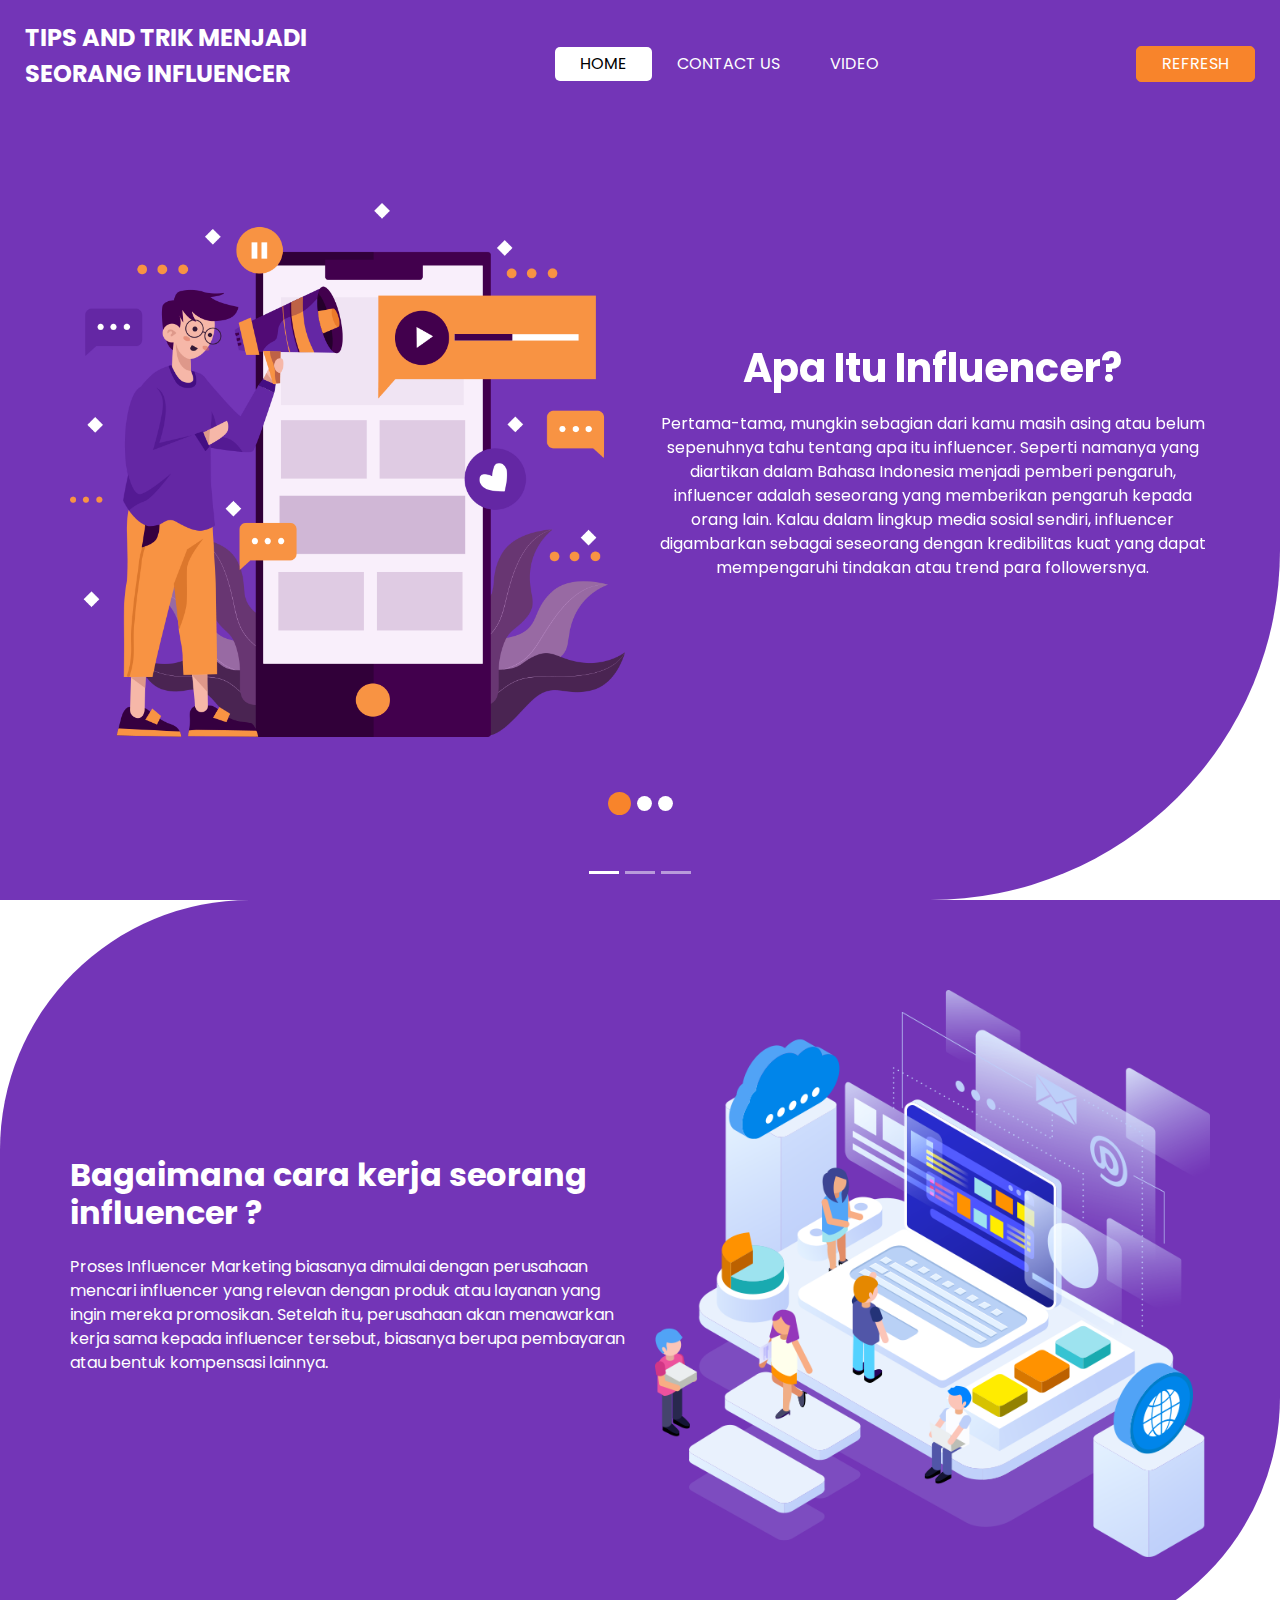
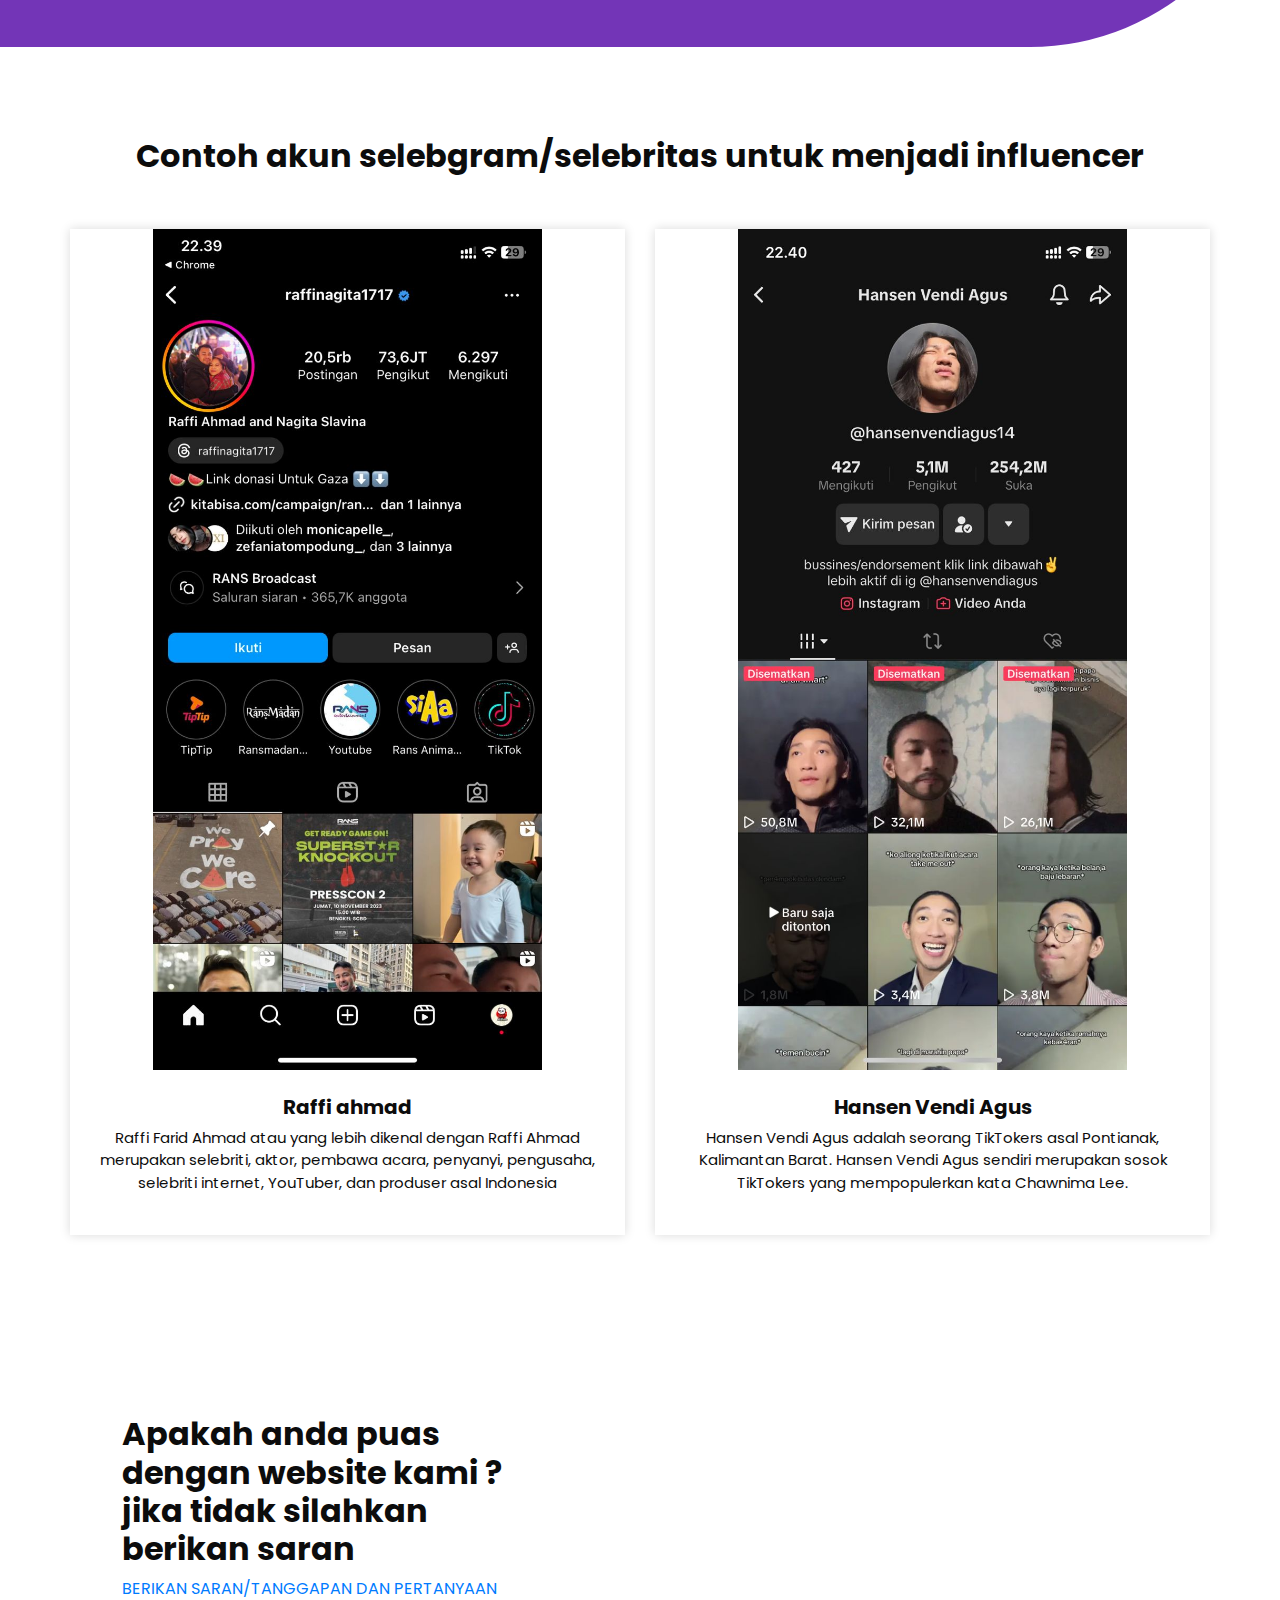
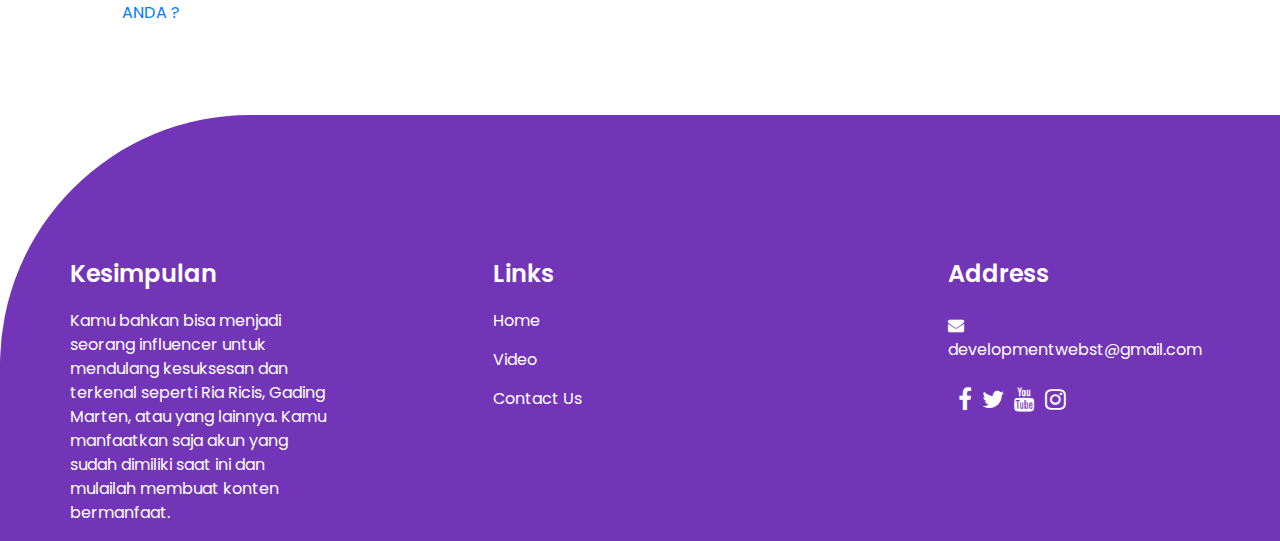
<file: index.html>
<!DOCTYPE html>
<html lang="en">

<head>
  <!-- Basic -->
  <meta charset="utf-8" />
  <meta http-equiv="X-UA-Compatible" content="IE=edge" />
  <!-- Mobile Metas -->
  <meta name="viewport" content="width=device-width, initial-scale=1, shrink-to-fit=no" />
  <!-- Site Metas -->
  <meta name="keywords" content="" />
  <meta name="description" content="" />
  <meta name="author" content="" />

  <title>TIPS AND TRIK MENJADI SEORANG INFLUENCER</title>


  <!-- bootstrap core css -->
  <link rel="stylesheet" type="text/css" href="css/bootstrap.css" />

  <!-- font awesome style -->
  <link href="css/font-awesome.min.css" rel="stylesheet" />

  <!-- Custom styles for this template -->
  <link href="css/style.css" rel="stylesheet" />
  <!-- responsive style -->
  <link href="css/responsive.css" rel="stylesheet" />

</head>

<body>

  <div class="hero_area">
    <!-- header section strats -->
    <header class="header_section">
      <div class="container-fluid">
        <nav class="navbar navbar-expand-lg custom_nav-container ">
          <a class="navbar-brand" href="index.html">
            <span>
              TIPS AND TRIK MENJADI 
              <p>SEORANG INFLUENCER</p>
            </span>
          </a>

          <button class="navbar-toggler" type="button" data-toggle="collapse" data-target="#navbarSupportedContent" aria-controls="navbarSupportedContent" aria-expanded="false" aria-label="Toggle navigation">
            <span class=""> </span>
          </button>

          <div class="collapse navbar-collapse" id="navbarSupportedContent">
            <ul class="navbar-nav  ">
              <li class="nav-item active">
                <a class="nav-link" href="index.html">Home <span class="sr-only">(current)</span></a>
              </li>
              <li class="nav-item">
                <a class="nav-link" href="contact.html">Contact Us</a>
              </li>
              <li class="nav-item">
                <a class="nav-link" href="video.html">video</a>
              </li>
            </ul>
            <div class="quote_btn-container">
              <a href="" class="quote_btn">
                REFRESH
              </a>
            </div>
          </div>
        </nav>
      </div>
    </header>
    <!-- end header section -->
    <!-- slider section -->
    <section class="slider_section ">
      <div id="customCarousel1" class="carousel slide" data-ride="carousel">
        <div class="carousel-inner">
          <div class="carousel-item active">
            <div class="container ">
              <div class="row">
                <div class="col-md-6">
                  <div class="img-box">
                    <img src="images/slider-img.png" alt="">
                  </div>
                </div>
                <div class="col-md-6">
                  <div class="detail-box">
                    <h1>
                      Apa Itu Influencer?
                    </h1>
                    <p>
                      Pertama-tama, mungkin sebagian dari kamu masih asing atau belum sepenuhnya tahu tentang apa itu influencer.
Seperti namanya yang diartikan dalam Bahasa Indonesia menjadi pemberi pengaruh, influencer adalah seseorang yang memberikan pengaruh kepada orang lain. Kalau dalam lingkup media sosial sendiri, influencer digambarkan sebagai seseorang
 dengan kredibilitas kuat yang dapat mempengaruhi tindakan atau trend para followersnya. 
                    </p>
                  </div>
                </div>
              </div>
            </div>
          </div>
          <div class="carousel-item ">
            <div class="container ">
              <div class="row">
                <div class="col-md-6">
                  <div class="img-box">
                    <img src="images/slider-img.png" alt="">
                  </div>
                </div>
                <div class="col-md-6">
                  <div class="detail-box">
                    <h1>
                     Kamu Tertarik Menjadi seorang Influencer? Cek 7 Tipsnya di Sini, yuk!
                    </h1>
                    <p>
                      <div class="btn-box">
                        <a href="about.html" class="btn1">
                          KLIK ME
                        </a>
                      </div>
                    </p>
                  </div>
                </div>
              </div>
            </div>
          </div>
          <div class="carousel-item ">
            <div class="container ">
              <div class="row">
                <div class="col-md-6">
                  <div class="img-box">
                    <img src="images/slider-img.png" alt="">
                  </div>
                </div>
                <div class="col-md-6">
                  <div class="detail-box">
                    <h1>
                      Keuntungan menjadi seorang influencer
                    </h1>
                    <p>
                      Menjadi seorang influencer memiliki banyak keuntungan, baik secara materil maupun non-materil. Keuntungan materilnya adalah penghasilan yang menjanjikan, mendapatkan produk gratis, dan memiliki kesempatan untuk bekerja sama dengan brand besar. Keuntungan non-materilnya adalah memiliki kebebasan dalam bekerja, bertemu orang-orang baru, dan memiliki pengaruh yang besar. Namun, menjadi seorang influencer juga memiliki tantangan tersendiri, yaitu harus memiliki kreativitas dan
                      keterampilan dalam membuat konten, serta dapat mengelola waktu dan emosi dengan baik.
                    </p>
                  </div>
                </div>
              </div>
            </div>
          </div>
        </div>
        <ol class="carousel-indicators">
          <li data-target="#customCarousel1" data-slide-to="0" class="active"></li>
          <li data-target="#customCarousel1" data-slide-to="1"></li>
          <li data-target="#customCarousel1" data-slide-to="2"></li>
        </ol>
      </div>

    </section>
    <!-- end slider section -->
  </div>
  <!-- about section -->

  <section class="about_section layout_padding">
    <div class="container  ">
      <div class="row">
        <div class="col-md-6">
          <div class="detail-box">
            <div class="heading_container">
              <h2>
                Bagaimana cara kerja seorang influencer ?
              </h2>
            </div>
            <p>
              Proses Influencer Marketing biasanya dimulai dengan perusahaan mencari 
              influencer yang relevan dengan produk atau layanan yang ingin mereka promosikan.
              Setelah itu, perusahaan akan menawarkan kerja sama kepada influencer tersebut,
              biasanya berupa pembayaran atau bentuk kompensasi lainnya.
            </p>
          </div>
        </div>
        <div class="col-md-6 ">
          <div class="img-box">
            <img src="images/about-img.png" alt="">
          </div>
        </div>

      </div>
    </div>
  </section>

  <!-- end about section -->

  <!-- case section -->

  <section class="case_section layout_padding">
    <div class="container">
      <div class="heading_container">
        <h2>
          Contoh akun selebgram/selebritas untuk menjadi influencer 
        </h2>
      </div>
      <div class="row">
        <div class="col-md-6">
          <div class="box">
            <div class="img-box">
              <img src="images/A1.jpg" alt="">
            </div>
            <div class="detail-box">
              <h5>
               Raffi ahmad
              </h5>
              <p>
                Raffi Farid Ahmad atau yang lebih dikenal dengan Raffi Ahmad merupakan selebriti, aktor, pembawa acara, penyanyi, pengusaha, selebriti internet, YouTuber, dan produser asal Indonesia
              </p>
              <a href="">
              </a>
            </div>
          </div>
        </div>
        <div class="col-md-6">
          <div class="box">
            <div class="img-box">
              <img src="images/A2.jpg" alt="">
            </div>
            <div class="detail-box">
              <h5>
                Hansen Vendi Agus
              </h5>
              <p>
                Hansen Vendi Agus adalah seorang TikTokers asal Pontianak, Kalimantan Barat. Hansen Vendi Agus sendiri merupakan sosok TikTokers yang mempopulerkan kata Chawnima Lee.
              </p>
              <a href="">
              </a>
            </div>
          </div>
        </div>
      </div>
    </div>
  </section>
      <ol class="carousel-indicators">
        <li data-target="#customCarousel2" data-slide-to="0" class="active"></li>
        <li data-target="#customCarousel2" data-slide-to="1"></li>
        <li data-target="#customCarousel2" data-slide-to="2"></li>
      </ol>
    </div>
  </section>
  <!-- end client section -->



  <!-- contact section -->

  <section class="contact_section layout_padding">
    <div class="container-fluid">
      <div class="row">
        <div class="col-md-5 col-lg-4 offset-md-1">
          <div class="form_container">
            <div class="heading_container">
              <h2>
                Apakah anda puas dengan website kami ? jika tidak silahkan berikan saran 
              </h2>
            </div>
          </div>
          <div class="btn-box">
            <a href="https://docs.google.com/forms/u/2/d/e/1FAIpQLScZf7G2d6rq4AeigsQM8Px-gTXftRjguTUzBIlWgBp_BMLwnQ/viewform">
              BERIKAN SARAN/TANGGAPAN DAN PERTANYAAN ANDA ?
            </a>
          </div>
        </div>
           </section>

  <!-- end contact section -->

  <div class="footer_container">
    <!-- info section -->

    <section class="info_section ">
      <div class="container">
        <div class="row">
          <div class="col-md-6 col-lg-3 ">
            <div class="info_detail">
              <h4>
                Kesimpulan
              </h4>
              <p>
                Kamu bahkan bisa menjadi seorang influencer untuk mendulang kesuksesan dan terkenal seperti Ria Ricis, Gading Marten, atau yang lainnya. 
                Kamu manfaatkan saja akun yang sudah dimiliki saat ini dan mulailah membuat konten bermanfaat.
              </p>
            </div>
          </div>
          <div class="col-md-6 col-lg-2 mx-auto">
            <div class="info_link_box">
              <h4>
                Links
              </h4>
              <div class="info_links">
                <a class="" href="index.html">
                  Home
                </a>
                <a class="" href="video.html">
                  Video
                </a>
                <a class="" href="contact.html">
                  Contact Us
                </a>
              </div>
            </div>
          </div>
          <div class="col-md-6 col-lg-3 mb-0 ml-auto">
            <div class="info_contact">
              <h4>
                Address
              </h4>
              <div class="contact_link_box">
                <a href="https://mail.google.com/mail/u/0/#inbox?compose=new">
                  <i class="fa fa-envelope" aria-hidden="true"></i>
                  <span>
                    developmentwebst@gmail.com
                  </span>
              </div>
            </div>
            <div class="info_social">
              <a href="https://www.facebook.com/Santuyofficial47?mibextid=LQQJ4d">
                <i class="fa fa-facebook" aria-hidden="true"></i>
              </a>
              <a href="https://twitter.com/GADA42161564">
                <i class="fa fa-twitter" aria-hidden="true"></i>
              </a>
              <a href="https://www.youtube.com/@sleepyal3991/featured">
                <i class="fa fa-youtube" aria-hidden="true"></i>
              </a>
              <a href="https://www.instagram.com/vall.lonelly/?next=%2F">
                <i class="fa fa-instagram" aria-hidden="true"></i>
              </a>
            </div>
          </div>
        </div>
      </div>
    </section>

    <!-- end info section -->

    <!-- footer section -->
    <footer class="footer_section">
  
    </footer>
    <!-- footer section -->
  </div>

  <!-- jQery -->
  <script src="js/jquery-3.4.1.min.js"></script>
  <!-- popper js -->
  <script src="https://cdn.jsdelivr.net/npm/popper.js@1.16.0/dist/umd/popper.min.js" integrity="sha384-Q6E9RHvbIyZFJoft+2mJbHaEWldlvI9IOYy5n3zV9zzTtmI3UksdQRVvoxMfooAo" crossorigin="anonymous">
  </script>
  <!-- bootstrap js -->
  <script src="js/bootstrap.js"></script>
  <script src="js/custom.js"></script>
</body>

</html>
</file>
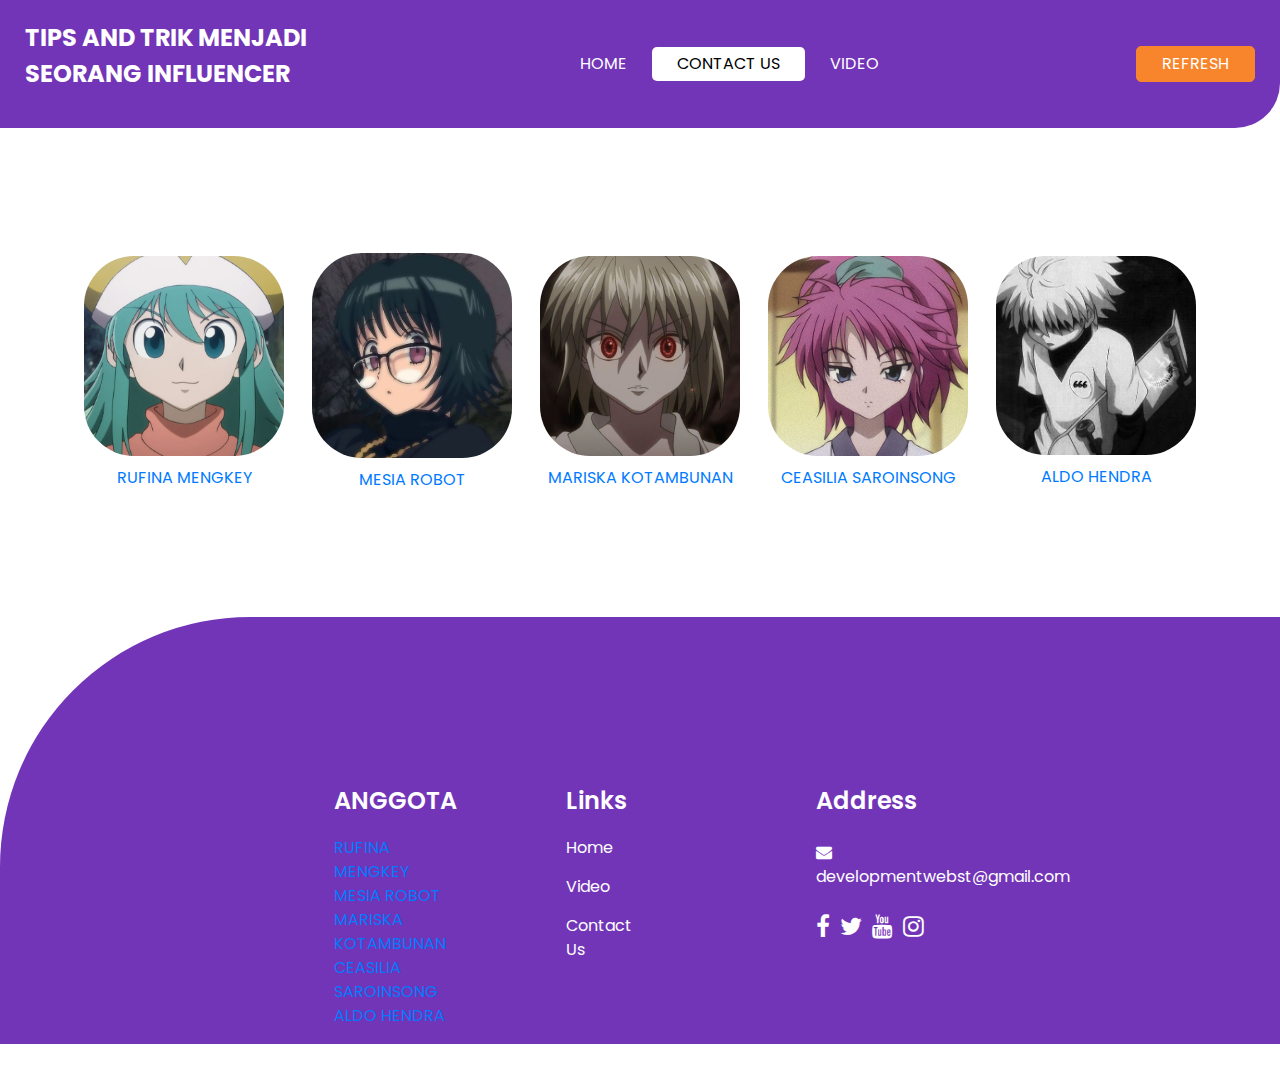
<file: contact.html>
<!DOCTYPE html>
<html lang="en">

<head>
  <!-- Basic -->
  <meta charset="utf-8" />
  <meta http-equiv="X-UA-Compatible" content="IE=edge" />
  <!-- Mobile Metas -->
  <meta name="viewport" content="width=device-width, initial-scale=1, shrink-to-fit=no" />
  <!-- Site Metas -->
  <meta name="keywords" content="" />
  <meta name="description" content="" />
  <meta name="author" content="" />

  <title>TIPS AND TRIK MENJADI SEORANG INFLUENCER</title>


  <!-- bootstrap core css -->
  <link rel="stylesheet" type="text/css" href="css/bootstrap.css" />

  <!-- font awesome style -->
  <link href="css/font-awesome.min.css" rel="stylesheet" />

  <!-- Custom styles for this template -->
  <link href="css/style.css" rel="stylesheet" />
  <!-- responsive style -->
  <link href="css/responsive.css" rel="stylesheet" />

</head>

<body class="sub_page">
  <div class="hero_area">
    <!-- header section strats -->
    <header class="header_section">
      <div class="container-fluid">
        <nav class="navbar navbar-expand-lg custom_nav-container ">
          <a class="navbar-brand" href="index.html">
         <span>
              TIPS AND TRIK MENJADI 
              <p>SEORANG INFLUENCER</p>
            </span>
          </a>

          <button class="navbar-toggler" type="button" data-toggle="collapse" data-target="#navbarSupportedContent" aria-controls="navbarSupportedContent" aria-expanded="false" aria-label="Toggle navigation">
            <span class=""> </span>
          </button>

          <div class="collapse navbar-collapse" id="navbarSupportedContent">
            <ul class="navbar-nav  ">
              <li class="nav-item ">
                <a class="nav-link" href="index.html">Home <span class="sr-only">(current)</span></a>
              </li>
              <li class="nav-item active">
                <a class="nav-link" href="contact.html">Contact Us</a>
              </li>
              <li class="nav-item">
                <a class="nav-link" href="video.html">video</a>
              </li>
            </ul>
            <div class="quote_btn-container">
              <a href="" class="quote_btn">
                REFRESH
              </a>
            </div>
          </div>
        </nav>
      </div>
    </header>
    <!-- end header section -->
  </div>
  <!-- ... (kode lainnya) ... -->
  <style>
    .container {
      display: flex;
      justify-content: space-around; /* Mengubah spa menjadi space-around untuk jarak yang lebih merata */
      align-items: center;
      flex-wrap: wrap;
      margin: 25px auto;
    }
  
    .image-container {
      flex-basis: 30%; /* Sesuaikan dengan kebutuhan Anda */
      max-width: 200px;
      text-align: center; /* Menyamakan teks di tengah gambar */
      margin: 10px;
    }
  
    .image {
      width: 100%; /* Gunakan lebar 100% untuk mengisi ruang di dalam image-container */
      height: auto;
      border-radius: 50px;
      object-fit: cover;
      transition: transform 0.3s ease-in-out;
    }
  
    .caption {
      margin-top: 10px; /* Tambahkan jarak antara gambar dan caption */
    }
  
    .image:hover {
      transform: scale(1.2);
    }
  </style>
  
  <!-- ... (kode lainnya) ... -->
</head>

<body class="sub_page">
  <!-- ... (kode lainnya) ... -->
  <section class="contact_section layout_padding">
    <div class="container">
      <div class="image-container">
        <a href="https://www.instagram.com/rufinamariaa_/">
          <img src="images/w4.jpg" alt="Gambar 1" class="image">
          <div class="caption">RUFINA MENGKEY</div>
        </a>
      </div>
      <div class="image-container">
        <a href="https://www.instagram.com/mesiacrsty/">
          <img src="images/W1.jpg" alt="Gambar 2" class="image">
          <div class="caption">MESIA ROBOT</div>
        </a>
      </div>
      <div class="image-container">
        <a href="https://www.instagram.com/i.am_kkez/">
          <img src="images/W2.jpg" alt="Gambar 3" class="image">
          <div class="caption">MARISKA KOTAMBUNAN</div>
        </a>
      </div>
      <div class="image-container">
        <a href="https://www.instagram.com/ceasilia_/">
          <img src="images/w3.jpg" alt="Gambar 4" class="image">
          <div class="caption">CEASILIA SAROINSONG</div>
        </a>
      </div>
      <div class="image-container">
        <a href="http://www.tiktok.com/@albbys_">
          <img src="images/vall.jpg" alt="Gambar 5" class="image">
          <div class="caption">ALDO HENDRA</div>
        </a>
      </div>
    </div>
  </section>
  <!-- ... (kode lainnya) ... -->

  <!-- end contact section -->
  <div class="footer_container">
    <!-- info section -->

    <section class="info_section ">
      <div class="container">
        <div class="row">
          <div class="col-md-6 col-lg-3 ">
            <div class="info_detail">
              <h4>
                ANGGOTA
              </h4>
              <p>
                <p>
                  <a href="https://www.instagram.com/rufinamariaa_/">RUFINA MENGKEY</a>
                  <br>
                  <a href="https://www.instagram.com/mesiacrsty/">MESIA ROBOT</a>
                  <br>
                  <a href="https://www.instagram.com/i.am_kkez/">MARISKA KOTAMBUNAN</a>
                  <br>
                  <a href="https://www.instagram.com/ceasilia_/">CEASILIA SAROINSONG</a>
                  <br>
                  <a href="http://www.tiktok.com/@albbys_">ALDO HENDRA</a>
                </p>
            </div>
          </div>
          <div class="col-md-6 col-lg-2 mx-auto">
            <div class="info_li
            
            nk_box">
              <h4>
                Links
              </h4>
              <div class="info_links">
                <a class="" href="index.html">
                  Home
                </a>
                <a class="" href="video.html">
                  Video
                </a>
                <a class="" href="contact.html">
                  Contact Us
                </a>
              </div>
            </div>
          </div>
          <div class="col-md-6 col-lg-3 mb-0 ml-auto">
            <div class="info_contact">
              <h4>
                Address
              </h4>
              <div class="contact_link_box">
                <a href="https://mail.google.com/mail/u/0/#inbox?compose=new">
                  <i class="fa fa-envelope" aria-hidden="true"></i>
                  <span>
                    developmentwebst@gmail.com
                  </span>
                </a>
              </div>
            </div>
            <div class="info_social">
              <a href="https://www.facebook.com/Santuyofficial47?mibextid=LQQJ4d">
                <i class="fa fa-facebook" aria-hidden="true"></i>
              </a>
              <a href="https://twitter.com/GADA42161564">
                <i class="fa fa-twitter" aria-hidden="true"></i>
              </a>
              <a href="https://www.youtube.com/@sleepyal3991/featured">
                <i class="fa fa-youtube" aria-hidden="true"></i>
              </a>
              <a href="https://www.instagram.com/vall.lonelly/?next=%2F">
                <i class="fa fa-instagram" aria-hidden="true"></i>
              </a>
            </div>
          </div>
        </div>
      </div>
    </section>


    <!-- end info section -->

    <!-- footer section -->
    <footer class="footer_section">
  
    </footer>
    <!-- footer section -->
  </div>

  <!-- jQery -->
  <script src="js/jquery-3.4.1.min.js"></script>
  <!-- popper js -->
  <script src="https://cdn.jsdelivr.net/npm/popper.js@1.16.0/dist/umd/popper.min.js" integrity="sha384-Q6E9RHvbIyZFJoft+2mJbHaEWldlvI9IOYy5n3zV9zzTtmI3UksdQRVvoxMfooAo" crossorigin="anonymous">
  </script>
  <!-- bootstrap js -->
  <script src="js/bootstrap.js"></script>
  <script src="js/custom.js"></script>

</body>

</html>
</file>
<file: css/style.css>
@import url("https://fonts.googleapis.com/css2?family=Poppins:wght@400;600;700&display=swap");
body {
  font-family: "Poppins", sans-serif;
  color: #0c0c0c;
  background-color: #ffffff;
  overflow-x: hidden;
}

.layout_padding {
  padding: 90px 0;
}

.layout_margin {
  margin: 90px 0;
}

.layout_padding2 {
  padding: 75px 0;
}

.layout_padding2-top {
  padding-top: 75px;
}

.layout_padding2-bottom {
  padding-bottom: 75px;
}

.layout_padding-top {
  padding-top: 90px;
}

.layout_padding-bottom {
  padding-bottom: 90px;
}

.heading_container {
  display: -webkit-box;
  display: -ms-flexbox;
  display: flex;
  -webkit-box-orient: vertical;
  -webkit-box-direction: normal;
      -ms-flex-direction: column;
          flex-direction: column;
  -webkit-box-align: start;
      -ms-flex-align: start;
          align-items: flex-start;
}

.heading_container h2 {
  position: relative;
  font-weight: bold;
}

.heading_container h2 span {
  color: #7335b7;
}

.heading_container.heading_center {
  -webkit-box-align: center;
      -ms-flex-align: center;
          align-items: center;
  text-align: center;
}

a,
a:hover,
a:focus {
  text-decoration: none;
}

a:hover,
a:focus {
  color: initial;
}

.btn,
.btn:focus {
  outline: none !important;
  -webkit-box-shadow: none;
          box-shadow: none;
}

/*header section*/
.hero_area {
  position: relative;
  min-height: 100vh;
  display: -webkit-box;
  display: -ms-flexbox;
  display: flex;
  -webkit-box-orient: vertical;
  -webkit-box-direction: normal;
      -ms-flex-direction: column;
          flex-direction: column;
  background-color: #7335b7;
  border-radius: 0 0 350px 0;
}

.sub_page .hero_area {
  min-height: auto;
  border-radius: 0 0 45px 0;
}

.header_section {
  padding: 15px 0;
}

.header_section .container-fluid {
  padding-right: 25px;
  padding-left: 25px;
}

.navbar-brand span {
  font-weight: bold;
  color: #ffffff;
  font-size: 24px;
}

.custom_nav-container {
  padding: 0;
}

.custom_nav-container .navbar-nav {
  margin: auto;
}

.custom_nav-container .navbar-nav .nav-item .nav-link {
  padding: 5px 25px;
  color: #ffffff;
  text-align: center;
  text-transform: uppercase;
  border-radius: 5px;
  -webkit-transition: all 0.3s;
  transition: all 0.3s;
}

.custom_nav-container .navbar-nav .nav-item:hover .nav-link, .custom_nav-container .navbar-nav .nav-item.active .nav-link {
  color: #000000;
  background-color: #ffffff;
}

.custom_nav-container .navbar-toggler {
  outline: none;
}

.custom_nav-container .navbar-toggler {
  padding: 0;
  width: 37px;
  height: 42px;
  -webkit-transition: all 0.3s;
  transition: all 0.3s;
}

.custom_nav-container .navbar-toggler span {
  display: block;
  width: 35px;
  height: 4px;
  background-color: #ffffff;
  margin: 7px 0;
  -webkit-transition: all 0.3s;
  transition: all 0.3s;
  position: relative;
  border-radius: 5px;
  transition: all 0.3s;
}

.custom_nav-container .navbar-toggler span::before, .custom_nav-container .navbar-toggler span::after {
  content: "";
  position: absolute;
  left: 0;
  height: 100%;
  width: 100%;
  background-color: #ffffff;
  top: -10px;
  border-radius: 5px;
  -webkit-transition: all 0.3s;
  transition: all 0.3s;
}

.custom_nav-container .navbar-toggler span::after {
  top: 10px;
}

.custom_nav-container .navbar-toggler[aria-expanded="true"] {
  -webkit-transform: rotate(360deg);
          transform: rotate(360deg);
}

.custom_nav-container .navbar-toggler[aria-expanded="true"] span {
  -webkit-transform: rotate(45deg);
          transform: rotate(45deg);
}

.custom_nav-container .navbar-toggler[aria-expanded="true"] span::before, .custom_nav-container .navbar-toggler[aria-expanded="true"] span::after {
  -webkit-transform: rotate(90deg);
          transform: rotate(90deg);
  top: 0;
}

.custom_nav-container .navbar-toggler[aria-expanded="true"] .s-1 {
  -webkit-transform: rotate(45deg);
          transform: rotate(45deg);
  margin: 0;
  margin-bottom: -4px;
}

.custom_nav-container .navbar-toggler[aria-expanded="true"] .s-2 {
  display: none;
}

.custom_nav-container .navbar-toggler[aria-expanded="true"] .s-3 {
  -webkit-transform: rotate(-45deg);
          transform: rotate(-45deg);
  margin: 0;
  margin-top: -4px;
}

.custom_nav-container .navbar-toggler[aria-expanded="false"] .s-1,
.custom_nav-container .navbar-toggler[aria-expanded="false"] .s-2,
.custom_nav-container .navbar-toggler[aria-expanded="false"] .s-3 {
  -webkit-transform: none;
          transform: none;
}

.quote_btn-container {
  display: -webkit-box;
  display: -ms-flexbox;
  display: flex;
  -webkit-box-align: center;
      -ms-flex-align: center;
          align-items: center;
}

.quote_btn-container a {
  color: #000000;
  text-transform: uppercase;
}

.quote_btn-container a span {
  margin-left: 5px;
}

.quote_btn-container a:hover {
  color: #f8842b;
}

.quote_btn-container .quote_btn {
  display: inline-block;
  padding: 5px 25px;
  background-color: #f8842b;
  color: #ffffff;
  border-radius: 5px;
  -webkit-transition: all 0.3s;
  transition: all 0.3s;
  border: 1px solid #f8842b;
}

.quote_btn-container .quote_btn:hover {
  color: #ffffff;
  -webkit-transform: translateY(-3px);
          transform: translateY(-3px);
}

/*end header section*/
/* slider section */
.slider_section {
  -webkit-box-flex: 1;
      -ms-flex: 1;
          flex: 1;
  display: -webkit-box;
  display: -ms-flexbox;
  display: flex;
  -webkit-box-align: center;
      -ms-flex-align: center;
          align-items: center;
  padding: 45px 0;
}

.slider_section .row {
  -webkit-box-align: center;
      -ms-flex-align: center;
          align-items: center;
}

.slider_section #customCarousel1 {
  width: 100%;
  position: unset;
}

.slider_section .detail-box {
  text-align: center;
  color: #ffffff;
}

.slider_section .detail-box h1 {
  font-weight: bold;
  margin-bottom: 20px;
}

.slider_section .detail-box .btn-box {
  display: -webkit-box;
  display: -ms-flexbox;
  display: flex;
  -webkit-box-pack: center;
      -ms-flex-pack: center;
          justify-content: center;
  margin: 0 -5px;
  margin-top: 45px;
}

.slider_section .detail-box .btn-box a {
  margin: 5px;
  text-align: center;
  width: 185px;
}

.slider_section .detail-box .btn-box .btn1 {
  display: inline-block;
  padding: 12px 15px;
  background-color: #5a2a8f;
  color: #ffffff;
  border-radius: 5px;
  -webkit-transition: all 0.3s;
  transition: all 0.3s;
  border: 1px solid #5a2a8f;
}

.slider_section .detail-box .btn-box .btn1:hover {
  color: #ffffff;
  -webkit-transform: translateY(-3px);
          transform: translateY(-3px);
}

.slider_section .img-box img {
  width: 100%;
}

.slider_section .carousel-indicators {
  position: unset;
  margin: 0;
  -webkit-box-pack: center;
      -ms-flex-pack: center;
          justify-content: center;
  -webkit-box-align: center;
      -ms-flex-align: center;
          align-items: center;
  margin-top: 45px;
}

.slider_section .carousel-indicators li {
  background-color: #ffffff;
  width: 15px;
  height: 15px;
  border-radius: 100%;
  opacity: 1;
}

.slider_section .carousel-indicators li.active {
  width: 23px;
  height: 23px;
  background-color: #f8842b;
}

.service_section {
  text-align: center;
}

.service_section .heading_container {
  -webkit-box-align: center;
      -ms-flex-align: center;
          align-items: center;
}

.service_section .box {
  margin-top: 25px;
  padding: 15px;
  border-radius: 10px;
  -webkit-box-shadow: 0 0 5px 0 rgba(0, 0, 0, 0.25);
          box-shadow: 0 0 5px 0 rgba(0, 0, 0, 0.25);
  position: relative;
  overflow: hidden;
  -webkit-transition: all 0.3s;
  transition: all 0.3s;
}

.service_section .box::before {
  content: "";
  width: 275px;
  height: 275px;
  position: absolute;
  right: -137.5px;
  bottom: -137.5px;
  background-color: #faf8fd;
  z-index: -1;
  border-radius: 100%;
  -webkit-transition: all 0.3s;
  transition: all 0.3s;
}

.service_section .box .img-box {
  display: -webkit-box;
  display: -ms-flexbox;
  display: flex;
  -webkit-box-pack: center;
      -ms-flex-pack: center;
          justify-content: center;
  -webkit-box-align: center;
      -ms-flex-align: center;
          align-items: center;
  height: 125px;
  border-radius: 15px;
  -webkit-transition: all 0.3s;
  transition: all 0.3s;
}

.service_section .box .img-box img {
  width: 75px;
  -webkit-transition: all 0.3s;
  transition: all 0.3s;
}

.service_section .box .detail-box {
  margin-top: 15px;
}

.service_section .box .detail-box h5 {
  font-weight: bold;
  position: relative;
}

.service_section .box .detail-box a {
  color: inherit;
}

.service_section .box:hover {
  color: #ffffff;
}

.service_section .box:hover::before {
  -webkit-transform: scale(5);
          transform: scale(5);
  background-color: #7335b7;
}

.service_section .box:hover img {
  -webkit-filter: invert(1);
          filter: invert(1);
}

.service_section .btn-box {
  display: -webkit-box;
  display: -ms-flexbox;
  display: flex;
  -webkit-box-pack: center;
      -ms-flex-pack: center;
          justify-content: center;
  margin-top: 45px;
}

.service_section .btn-box a {
  display: inline-block;
  padding: 10px 45px;
  background-color: #7335b7;
  color: #ffffff;
  border-radius: 5px;
  -webkit-transition: all 0.3s;
  transition: all 0.3s;
  border: 1px solid #7335b7;
}

.service_section .btn-box a:hover {
  color: #ffffff;
  -webkit-transform: translateY(-3px);
          transform: translateY(-3px);
}

.about_section {
  background-color: #7335b7;
  color: #ffffff;
  border-radius: 250px 0 250px 0;
}

.about_section .row {
  -webkit-box-align: center;
      -ms-flex-align: center;
          align-items: center;
}

.about_section .img-box {
  position: relative;
}

.about_section .img-box img {
  width: 100%;
}

.about_section .detail-box p {
  margin-top: 15px;
}

.about_section .detail-box a {
  display: inline-block;
  padding: 10px 45px;
  background-color: #f8842b;
  color: #ffffff;
  border-radius: 5px;
  -webkit-transition: all 0.3s;
  transition: all 0.3s;
  border: 1px solid #f8842b;
  margin-top: 15px;
}

.about_section .detail-box a:hover {
  color: #ffffff;
  -webkit-transform: translateY(-3px);
          transform: translateY(-3px);
}

.case_section .heading_container {
  -webkit-box-align: center;
      -ms-flex-align: center;
          align-items: center;
}

.case_section .heading_container h2::before {
  left: 50%;
  -webkit-transform: translateX(-50%);
          transform: translateX(-50%);
}

.case_section .box {
  margin-top: 45px;
  background-color: #ffffff;
  -webkit-box-shadow: 0 0 10px 0 rgba(0, 0, 0, 0.15);
          box-shadow: 0 0 10px 0 rgba(0, 0, 0, 0.15);
  text-align: center;
}

.case_section .box .img-box {
  position: relative;
}

.case_section .box .img-box img {
  width: 70%;
}

.case_section .box .detail-box {
  padding: 25px;
}

.case_section .box .detail-box h5 {
  font-weight: bold;
}

.case_section .box .detail-box p {
  font-size: 15px;
}

.case_section .box .detail-box a {
  color: #7335b7;
}

.client_section .box {
  display: -webkit-box;
  display: -ms-flexbox;
  display: flex;
  -webkit-box-orient: vertical;
  -webkit-box-direction: normal;
      -ms-flex-direction: column;
          flex-direction: column;
  -webkit-box-align: center;
      -ms-flex-align: center;
          align-items: center;
  margin: 45px 0;
  text-align: center;
}

.client_section .box .img-box {
  width: 125px;
  height: 125px;
  min-width: 125px;
  position: relative;
  margin-bottom: -62.5px;
}

.client_section .box .img-box img {
  width: 100%;
  border-radius: 100%;
}

.client_section .box .client_info .client_name h5 {
  font-weight: bold;
  margin-bottom: 0;
  text-transform: uppercase;
}

.client_section .box .client_info .client_name h6 {
  margin-bottom: 0;
  color: #7335b7;
  font-weight: normal;
  font-size: 15px;
  text-transform: uppercase;
}

.client_section .box .client_info i {
  font-size: 24px;
}

.client_section .box p {
  margin-top: 15px;
}

.client_section .box .detail-box {
  background-color: #ffffff;
  background-color: #7335b7;
  color: #ffffff;
  border-radius: 15px;
  padding: 85px 45px 15px 45px;
}

.client_section .carousel-indicators {
  position: unset;
  margin: 0;
  -webkit-box-pack: center;
      -ms-flex-pack: center;
          justify-content: center;
  -webkit-box-align: center;
      -ms-flex-align: center;
          align-items: center;
}

.client_section .carousel-indicators li {
  background-color: #7335b7;
  width: 10px;
  height: 10px;
  border-radius: 100%;
  opacity: 1;
}

.client_section .carousel-indicators li.active {
  width: 20px;
  height: 20px;
  background-color: #f8842b;
}

.contact_section {
  position: relative;
}

.contact_section form {
  margin-top: 45px;
}

.contact_section input {
  width: 100%;
  border: none;
  height: 50px;
  margin-bottom: 25px;
  padding-left: 15px;
  background-color: transparent;
  outline: none;
  color: #000000;
  border: 1px solid #a5a5a5;
}

.contact_section input::-webkit-input-placeholder {
  color: #1c1b1b;
}

.contact_section input:-ms-input-placeholder {
  color: #1c1b1b;
}

.contact_section input::-ms-input-placeholder {
  color: #1c1b1b;
}

.contact_section input::placeholder {
  color: #1c1b1b;
}

.contact_section input.message-box {
  height: 120px;
}

.contact_section button {
  font-family: "Poppins", sans-serif;
  display: inline-block;
  padding: 10px 65px;
  background-color: #7335b7;
  color: #ffffff;
  border-radius: 3px;
  -webkit-transition: all 0.3s;
  transition: all 0.3s;
  border: 1px solid #7335b7;
  color: #fff;
  margin-top: 10px;
}

.contact_section button:hover {
  color: #ffffff;
  -webkit-transform: translateY(-3px);
          transform: translateY(-3px);
}

.contact_section .map_container {
  height: 100%;
  min-height: 325px;
  overflow: hidden;
  margin-left: 45px;
}

.contact_section .map_container .map {
  height: 100%;
}

.contact_section .map_container .map #googleMap {
  height: 100%;
}

.footer_container {
  background-color: #7335b7;
  color: #ffffff;
  border-radius: 350px 0 0 0;
  padding-top: 145px;
}

/* info section */
.info_section h4 {
  font-weight: 600;
  margin-bottom: 20px;
}

.info_section .info_contact .contact_link_box {
  display: -webkit-box;
  display: -ms-flexbox;
  display: flex;
  -webkit-box-orient: vertical;
  -webkit-box-direction: normal;
      -ms-flex-direction: column;
          flex-direction: column;
}

.info_section .info_contact .contact_link_box a {
  margin: 5px 0;
  color: #ffffff;
}

.info_section .info_contact .contact_link_box a i {
  margin-right: 5px;
}

.info_section .info_contact .contact_link_box a:hover {
  color: #f8842b;
}

.info_section .info_social {
  display: -webkit-box;
  display: -ms-flexbox;
  display: flex;
  margin-top: 20px;
}

.info_section .info_social a {
  display: -webkit-box;
  display: -ms-flexbox;
  display: flex;
  -webkit-box-pack: center;
      -ms-flex-pack: center;
          justify-content: center;
  -webkit-box-align: center;
      -ms-flex-align: center;
          align-items: center;
  color: #ffffff;
  border-radius: 100%;
  margin-right: 10px;
  font-size: 24px;
}

.info_section .info_social a:hover {
  color: #f8842b;
}

.info_section .info_links {
  display: -webkit-box;
  display: -ms-flexbox;
  display: flex;
  -webkit-box-orient: vertical;
  -webkit-box-direction: normal;
      -ms-flex-direction: column;
          flex-direction: column;
  -ms-flex-wrap: wrap;
      flex-wrap: wrap;
}

.info_section .info_links a {
  display: -webkit-box;
  display: -ms-flexbox;
  display: flex;
  -webkit-box-align: center;
      -ms-flex-align: center;
          align-items: center;
  margin-bottom: 15px;
  color: #ffffff;
}

.info_section .info_links a:hover {
  color: #f8842b;
}

.info_section form input {
  border: none;
  border-bottom: 1px solid #ffffff;
  background-color: transparent;
  width: 100%;
  height: 45px;
  color: #ffffff;
  outline: none;
}

.info_section form input::-webkit-input-placeholder {
  color: #ffffff;
}

.info_section form input:-ms-input-placeholder {
  color: #ffffff;
}

.info_section form input::-ms-input-placeholder {
  color: #ffffff;
}

.info_section form input::placeholder {
  color: #ffffff;
}

.info_section form button {
  width: 100%;
  text-align: center;
  display: inline-block;
  padding: 10px 55px;
  background-color: #f8842b;
  color: #ffffff;
  border-radius: 0;
  -webkit-transition: all 0.3s;
  transition: all 0.3s;
  border: 1px solid #f8842b;
  margin-top: 15px;
}

.info_section form button:hover {
  color: #ffffff;
  -webkit-transform: translateY(-3px);
          transform: translateY(-3px);
}

/* end info section */
/* footer section*/
.footer_section {
  position: relative;
  text-align: center;
}

.footer_section p {
  padding: 25px 0;
  margin: 0;
}

.footer_section p a {
  color: inherit;
}
.profil {
  display: flex;
  flex-direction: row;
  flex-wrap: wrap;
  justify-content: space-between;
  align-content: center;
}

.profil img {
  border-radius: 50%;
}
</file>
<file: css/responsive.css>
@media (max-width: 1300px) {
  .footer_container {
    border-radius: 250px 0 0 0;
  }
}

@media (max-width: 1120px) {}

@media (max-width: 992px) {
  .hero_area {
    height: auto;
  }

  .quote_btn-container {
    display: none;
  }

  .custom_nav-container .navbar-nav {
    margin: 0;
    margin-left: auto;
    align-items: center;
  }

  .custom_nav-container .navbar-nav {
    padding-top: 15px;
  }


  .custom_nav-container .navbar-nav .nav-item .nav-link {
    padding: 5px 25px;
    margin: 5px 0;
  }

  .slider_section {
    padding: 75px 0;
  }

  .contact_section .img-box {
    margin-top: 45px;
  }

  .info_section .row>div:nth-child(1) {
    margin-bottom: 25px;
  }

  .info_section .row>div:nth-child(2) {
    margin-bottom: 25px;
  }
}

@media (max-width: 768px) {
  .hero_area {
    border-radius: 0 0 250px 0;
  }

  .slider_section .detail-box {
    margin-top: 45px;
  }

  .about_section {
    border-radius: 150px 0 150px 0;
  }

  .about_section .img-box {
    margin-top: 45px;
  }

  .contact_section .row {
    flex-direction: column-reverse;
  }

  .contact_section .map_container {
    margin-left: 0;
    margin-bottom: 45px;
    height: 375px;
  }

  .info_section .row>div:nth-child(3) {
    margin-bottom: 35px;
  }

  .info_section .row>div {
    display: flex;
    flex-direction: column;
    align-items: center;
    text-align: center;

  }

  .info_section .info_links {
    align-items: center;
  }

  .info_section form input {
    text-align: center;
  }
}

@media (max-width: 576px) {}

@media (max-width: 480px) {}

@media (max-width: 420px) {}

@media (max-width: 376px) {}

@media (min-width: 1200px) {
  .container {
    max-width: 1170px;
  }
}
</file>
